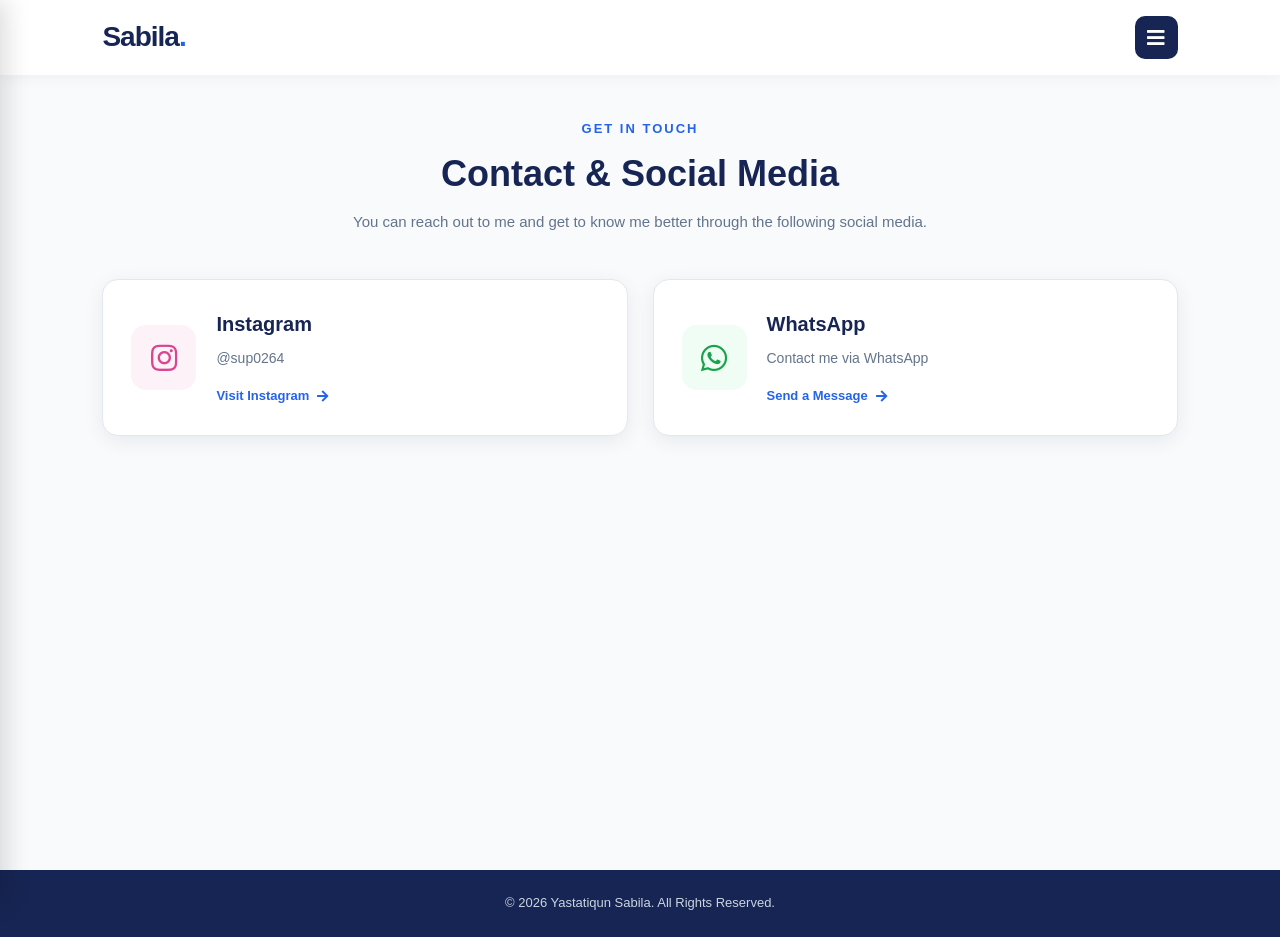
<file: konten1.html>
<!DOCTYPE html>
<html lang="en">
<head>
    <meta charset="UTF-8">
    <meta name="viewport" content="width=device-width, initial-scale=1.0">
    <title>Contact | Yastatiqun Sabila</title>
    <link rel="stylesheet" href="css projek.css">
    <link rel="stylesheet" href="https://cdnjs.cloudflare.com/ajax/libs/font-awesome/5.15.4/css/all.min.css">
</head>
<body>

<header class="header">
    <a href="index.html" class="logo">Sabila<span>.</span></a>
    <button class="btn" aria-label="Open menu">
        <i class="fas fa-bars"></i>
    </button>
</header>

<aside class="sidebar">
    <div class="sidebar-title">
        <h2>Menu</h2>
        <button class="close-btn" aria-label="Close menu">
            <i class="fas fa-times"></i>
        </button>
    </div>

    <nav>
        <a href="index.html">
            <i class="fas fa-user"></i> Home
        </a>
        <a href="hobi.html">
            <i class="fas fa-heart"></i> Hobbies
        </a>
        <a href="konten1.html" class="active">
            <i class="fas fa-envelope"></i> Contact
        </a>
    </nav>
</aside>

<div class="overlay"></div>

<main class="container">

    <section class="contact-section">

        <div class="page-heading">
            <span>GET IN TOUCH</span>
            <h1>Contact &amp; Social Media</h1>
            <p>
                You can reach out to me and get to know me better
                through the following social media.
            </p>
        </div>

        <div class="contact-grid">

            <a href="https://www.instagram.com/sup0264?igsh=MW9ld3J2dDJjeGVkNg%3D%3D"
               target="_blank" rel="noopener noreferrer" class="contact-card instagram">

                <div class="contact-icon">
                    <i class="fab fa-instagram"></i>
                </div>

                <div>
                    <h2>Instagram</h2>
                    <p>@sup0264</p>
                    <span>Visit Instagram <i class="fas fa-arrow-right"></i></span>
                </div>

            </a>

            <a href="https://wa.me/qr/XILAVFDIR4L5I1"
               target="_blank" rel="noopener noreferrer" class="contact-card whatsapp">

                <div class="contact-icon">
                    <i class="fab fa-whatsapp"></i>
                </div>

                <div>
                    <h2>WhatsApp</h2>
                    <p>Contact me via WhatsApp</p>
                    <span>Send a Message <i class="fas fa-arrow-right"></i></span>
                </div>

            </a>

        </div>

    </section>

</main>

<footer class="footer">
    <p>© 2026 Yastatiqun Sabila. All Rights Reserved.</p>
</footer>

<script src="projek.js"></script>
</body>
</html>
</file>
<file: css projek.css>
/* =========================
   GLOBAL STYLE
========================= */

* {
    margin: 0;
    padding: 0;
    box-sizing: border-box;
}

html {
    scroll-behavior: smooth;
}

body {
    font-family: 'Segoe UI', Arial, sans-serif;
    background: #f8fafc;
    color: #334155;
    line-height: 1.6;
}

a {
    text-decoration: none;
    color: inherit;
}

button {
    font: inherit;
}

/* =========================
   HEADER
========================= */

.header {
    width: 100%;
    height: 75px;
    padding: 0 8%;
    display: flex;
    justify-content: space-between;
    align-items: center;
    background: #ffffff;
    box-shadow: 0 2px 15px rgba(0,0,0,0.05);
    position: sticky;
    top: 0;
    z-index: 100;
}

.logo {
    font-size: 28px;
    font-weight: 800;
    color: #172554;
    letter-spacing: -1px;
}

.logo span {
    color: #2563eb;
}

.btn {
    width: 43px;
    height: 43px;
    border: none;
    border-radius: 10px;
    background: #172554;
    color: white;
    font-size: 20px;
    cursor: pointer;
    transition: 0.3s;
}

.btn:hover {
    background: #2563eb;
}

/* =========================
   SIDEBAR
========================= */

.sidebar {
    position: fixed;
    top: 0;
    left: -280px;
    width: 280px;
    height: 100vh;
    background: #172554;
    color: white;
    z-index: 200;
    padding: 30px 22px;
    transition: 0.35s ease;
    box-shadow: 5px 0 25px rgba(0,0,0,0.15);
}

.sidebar.show {
    left: 0;
}

.sidebar-title {
    display: flex;
    justify-content: space-between;
    align-items: center;
    margin-bottom: 40px;
}

.sidebar-title h2 {
    font-size: 24px;
}

.close-btn {
    border: none;
    background: transparent;
    color: white;
    font-size: 23px;
    cursor: pointer;
}

.sidebar nav {
    display: flex;
    flex-direction: column;
    gap: 12px;
}

.sidebar nav a {
    padding: 14px 16px;
    border-radius: 10px;
    color: #dbeafe;
    font-size: 16px;
    transition: 0.3s;
}

.sidebar nav a i {
    width: 28px;
}

.sidebar nav a:hover,
.sidebar nav a.active {
    background: #2563eb;
    color: white;
}

.overlay {
    position: fixed;
    inset: 0;
    background: rgba(15,23,42,0.5);
    z-index: 150;
    opacity: 0;
    visibility: hidden;
    transition: 0.3s;
}

.overlay.show {
    opacity: 1;
    visibility: visible;
}

/* =========================
   MAIN CONTAINER
========================= */

.container {
    max-width: 1150px;
    width: 84%;
    margin: auto;
    min-height: calc(100vh - 145px);
}

/* =========================
   PROFILE
========================= */

.profile-section {
    display: flex;
    align-items: center;
    gap: 65px;
    padding: 85px 0;
}

.profile-image {
    width: 320px;
    height: 380px;
    flex-shrink: 0;
    border-radius: 25px;
    overflow: hidden;
    box-shadow: 15px 15px 0 #dbeafe;
}

.profile-image img {
    width: 100%;
    height: 100%;
    object-fit: cover;
    object-position: center;
}

.subtitle,
.section-heading span {
    font-size: 13px;
    font-weight: 700;
    letter-spacing: 2px;
    color: #2563eb;
}

.profile-content h1 {
    font-size: 42px;
    color: #172554;
    line-height: 1.25;
    margin: 18px 0;
}

.profile-content h1 span {
    color: #2563eb;
}

.description {
    color: #64748b;
    font-size: 16px;
    max-width: 500px;
    margin-bottom: 28px;
}

.profile-buttons {
    display: flex;
    gap: 13px;
    flex-wrap: wrap;
}

.primary-btn,
.secondary-btn {
    padding: 12px 22px;
    border-radius: 9px;
    font-size: 14px;
    font-weight: 600;
    transition: 0.3s;
}

.primary-btn {
    background: #2563eb;
    color: white;
}

.primary-btn:hover {
    background: #172554;
    transform: translateY(-3px);
}

.secondary-btn {
    border: 1px solid #cbd5e1;
    color: #172554;
}

.secondary-btn:hover {
    background: #dbeafe;
}

/* =========================
   SECTION HEADING
========================= */

.section-heading {
    margin-bottom: 30px;
}

.section-heading h2 {
    color: #172554;
    font-size: 30px;
    margin-top: 7px;
}

.section-heading > p {
    color: #64748b;
    margin-top: 8px;
}

/* =========================
   BIODATA
========================= */

.about-section,
.education-section {
    padding: 55px 0;
}

.info-grid {
    display: grid;
    grid-template-columns: repeat(2, 1fr);
    gap: 18px;
}

.info-card {
    background: white;
    border: 1px solid #e2e8f0;
    border-radius: 13px;
    padding: 22px;
    display: flex;
    align-items: center;
    gap: 18px;
    transition: 0.3s;
}

.info-card:hover {
    transform: translateY(-4px);
    box-shadow: 0 8px 25px rgba(0,0,0,0.06);
}

.info-card i {
    width: 48px;
    height: 48px;
    background: #dbeafe;
    color: #2563eb;
    display: flex;
    align-items: center;
    justify-content: center;
    border-radius: 12px;
    font-size: 20px;
    flex-shrink: 0;
}

.info-card small {
    color: #94a3b8;
    font-size: 13px;
}

.info-card p {
    color: #172554;
    font-weight: 600;
    overflow-wrap: anywhere;
}

/* =========================
   EDUCATION TIMELINE
========================= */

.timeline {
    border-left: 3px solid #bfdbfe;
    margin-left: 10px;
    padding-left: 30px;
}

.timeline-item {
    position: relative;
    padding-bottom: 30px;
}

.timeline-item::before {
    content: "";
    position: absolute;
    width: 13px;
    height: 13px;
    background: #2563eb;
    border-radius: 50%;
    left: -38px;
    top: 6px;
}

.timeline-item span {
    color: #2563eb;
    font-size: 13px;
    font-weight: 700;
}

.timeline-item h3 {
    color: #172554;
    margin: 5px 0;
}

.timeline-item p {
    color: #64748b;
}

/* =========================
   KETERAMPILAN
========================= */

.cv-section {
    padding: 55px 0;
}

.skill-grid {
    display: grid;
    grid-template-columns: repeat(3, 1fr);
    gap: 18px;
}

.skill-item {
    background: white;
    border: 1px solid #e2e8f0;
    border-radius: 13px;
    padding: 22px;
    display: flex;
    flex-direction: column;
    gap: 7px;
    transition: 0.3s;
}

.skill-item:hover {
    transform: translateY(-5px);
    box-shadow: 0 8px 25px rgba(0,0,0,0.06);
}

.skill-item i {
    font-size: 27px;
    color: #2563eb;
    margin-bottom: 8px;
}

.skill-item span {
    color: #172554;
    font-weight: 700;
}

.skill-item small {
    color: #64748b;
}

/* =========================
   PELATIHAN & PENGALAMAN
   DUA KOLOM
========================= */

.resume-grid {
    display: grid;
    grid-template-columns: 1fr 1fr;
    gap: 25px;
    align-items: stretch;
}

.resume-column {
    background: #ffffff;
    border: 1px solid #e2e8f0;
    border-radius: 16px;
    padding: 25px;
    transition: 0.3s;
}

.resume-column:hover {
    box-shadow: 0 10px 25px rgba(0,0,0,0.05);
    transform: translateY(-4px);
}

.resume-heading {
    display: flex;
    align-items: center;
    gap: 12px;
    padding-bottom: 18px;
    margin-bottom: 20px;
    border-bottom: 1px solid #e2e8f0;
}

.resume-heading > i {
    width: 42px;
    height: 42px;
    background: #dbeafe;
    color: #2563eb;
    display: flex;
    align-items: center;
    justify-content: center;
    border-radius: 10px;
    font-size: 18px;
    flex-shrink: 0;
}

.resume-heading h3 {
    color: #172554;
    font-size: 19px;
}

.resume-item {
    display: flex;
    align-items: flex-start;
    gap: 15px;
    padding: 15px 0;
    border-bottom: 1px solid #f1f5f9;
}

.resume-item:last-child {
    border-bottom: none;
    padding-bottom: 0;
}

.resume-icon {
    width: 38px;
    height: 38px;
    flex-shrink: 0;
    display: flex;
    justify-content: center;
    align-items: center;
    background: #eff6ff;
    color: #2563eb;
    border-radius: 9px;
    font-size: 16px;
}

.resume-content {
    flex: 1;
}

.resume-content h4 {
    color: #172554;
    font-size: 15px;
    margin-bottom: 5px;
}

.resume-content p {
    color: #64748b;
    font-size: 13px;
    line-height: 1.6;
}

/* =========================
   PROJECT CARDS
========================= */

.project-grid {
    display: grid;
    grid-template-columns: repeat(3, 1fr);
    gap: 20px;
}

.project-card {
    background: white;
    padding: 25px;
    border-radius: 15px;
    border: 1px solid #e2e8f0;
    transition: 0.3s;
    display: flex;
    flex-direction: column;
    align-items: flex-start;
}

.project-card:hover {
    transform: translateY(-6px);
    box-shadow: 0 12px 25px rgba(0,0,0,0.07);
}

.project-icon {
    width: 55px;
    height: 55px;
    background: #dbeafe;
    color: #2563eb;
    display: flex;
    justify-content: center;
    align-items: center;
    border-radius: 13px;
    font-size: 23px;
    margin-bottom: 18px;
}

.project-category {
    display: inline-block;
    color: #2563eb;
    background: #dbeafe;
    padding: 5px 10px;
    border-radius: 5px;
    font-size: 10px;
    font-weight: 700;
    letter-spacing: 1px;
    margin-bottom: 12px;
}

.project-card h3 {
    color: #172554;
    font-size: 17px;
    margin-bottom: 8px;
}

.project-card p {
    color: #64748b;
    font-size: 14px;
    line-height: 1.7;
}

.project-link {
    display: inline-flex;
    align-items: center;
    justify-content: center;
    gap: 9px;
    margin-top: 18px;
    padding: 10px 15px;
    background: #172554;
    color: white;
    border-radius: 8px;
    font-size: 12px;
    font-weight: 600;
    transition: 0.3s;
}

.project-link:hover {
    background: #2563eb;
    transform: translateY(-3px);
}

.project-link i {
    font-size: 15px;
}

/* =========================
   MOTTO HIDUP
========================= */

.motto-section {
    background: #172554;
    color: white;
    padding: 45px 25px;
    text-align: center;
    border-radius: 18px;
    margin: 50px 0 70px;
}

.motto-section > i {
    color: #60a5fa;
    font-size: 35px;
    margin-bottom: 15px;
}

.motto-section h2 {
    font-size: 24px;
    margin-bottom: 12px;
}

.motto-section p {
    color: #dbeafe;
    font-size: 17px;
    font-style: italic;
}

/* =========================
   FOOTER
========================= */

.footer {
    background: #172554;
    color: #cbd5e1;
    text-align: center;
    padding: 23px 15px;
    font-size: 13px;
}

/* =========================
   RESPONSIVE TABLET
========================= */

@media (max-width: 900px) {

    .container {
        width: 88%;
    }

    .profile-section {
        gap: 35px;
    }

    .profile-image {
        width: 260px;
        height: 320px;
    }

    .profile-content h1 {
        font-size: 34px;
    }

    .project-grid {
        grid-template-columns: repeat(2, 1fr);
    }

}

/* =========================
   RESPONSIVE MOBILE
========================= */

@media (max-width: 768px) {

    .header {
        padding: 0 6%;
    }

    .container {
        width: 88%;
    }

    .profile-section {
        flex-direction: column;
        text-align: center;
        padding: 55px 0;
        gap: 35px;
    }

    .profile-image {
        width: 230px;
        height: 270px;
    }

    .profile-content h1 {
        font-size: 32px;
    }

    .description {
        margin-left: auto;
        margin-right: auto;
    }

    .profile-buttons {
        justify-content: center;
    }

    .info-grid {
        grid-template-columns: 1fr;
    }

    .skill-grid {
        grid-template-columns: repeat(2, 1fr);
    }

    .resume-grid {
        grid-template-columns: 1fr;
        gap: 20px;
    }

    .resume-column {
        padding: 20px;
    }

    .project-grid {
        grid-template-columns: 1fr;
    }

    .section-heading h2 {
        font-size: 26px;
    }

}

/* =========================
   RESPONSIVE HP KECIL
========================= */

@media (max-width: 420px) {

    .profile-content h1 {
        font-size: 27px;
    }

    .profile-image {
        width: 200px;
        height: 240px;
    }

    .skill-grid {
        grid-template-columns: 1fr;
    }

    .resume-heading h3 {
        font-size: 17px;
    }

    .motto-section p {
        font-size: 15px;
    }

    .project-link {
        font-size: 11px;
    }

}


/* =====================================
   HEADING HALAMAN HOBI & KONTAK
===================================== */

.page-heading {
    text-align: center;
    max-width: 700px;
    margin: 40px auto 45px;
}

.page-heading > span {
    display: inline-block;
    color: #2563eb;
    font-size: 13px;
    font-weight: 700;
    letter-spacing: 2px;
    margin-bottom: 12px;
}

.page-heading h1 {
    color: #172554;
    font-size: 36px;
    line-height: 1.2;
    margin-bottom: 14px;
}

.page-heading p {
    color: #64748b;
    font-size: 15px;
    line-height: 1.7;
}

/* =====================================
   HALAMAN HOBI
===================================== */

.hobby-grid {
    display: grid;
    grid-template-columns: repeat(2, minmax(0, 1fr));
    gap: 25px;
    margin-bottom: 50px;
}

.hobby-card {
    display: flex;
    flex-direction: column;
    min-width: 0;
    overflow: hidden;
    background: #ffffff;
    border: 1px solid #e2e8f0;
    border-radius: 16px;
    box-shadow: 0 5px 20px rgba(15, 23, 42, 0.07);
    transition: transform 0.25s ease, box-shadow 0.25s ease;
}

.hobby-card:hover {
    transform: translateY(-6px);
    box-shadow: 0 12px 28px rgba(15, 23, 42, 0.13);
}

.hobby-card > img {
    display: block;
    width: 100%;
    height: 230px;
    object-fit: cover;
}

.hobby-content {
    display: flex;
    flex-direction: column;
    align-items: flex-start;
    flex: 1;
    padding: 22px;
}

.hobby-content > span {
    color: #2563eb;
    font-size: 13px;
    font-weight: 700;
    margin-bottom: 10px;
}

.hobby-content h2 {
    color: #172554;
    font-size: 21px;
    line-height: 1.3;
    margin-bottom: 10px;
}

.hobby-content p {
    color: #64748b;
    font-size: 14px;
    line-height: 1.7;
    margin-bottom: 18px;
}

.card-link {
    display: inline-flex;
    align-items: center;
    gap: 8px;
    margin-top: auto;
    color: #2563eb;
    font-size: 14px;
    font-weight: 600;
}

/* =====================================
   HALAMAN KONTAK
===================================== */

.contact-grid {
    display: grid;
    grid-template-columns: repeat(2, minmax(0, 1fr));
    gap: 25px;
    margin-bottom: 60px;
}

.contact-card {
    display: flex;
    align-items: center;
    gap: 20px;
    min-width: 0;
    padding: 28px;
    background: #ffffff;
    border: 1px solid #e2e8f0;
    border-radius: 16px;
    box-shadow: 0 5px 20px rgba(15, 23, 42, 0.07);
    transition: transform 0.25s ease, box-shadow 0.25s ease;
}

.contact-card:hover {
    transform: translateY(-5px);
    box-shadow: 0 12px 28px rgba(15, 23, 42, 0.12);
}

.contact-icon {
    display: flex;
    align-items: center;
    justify-content: center;
    flex: 0 0 65px;
    width: 65px;
    height: 65px;
    border-radius: 15px;
    background: #eff6ff;
    color: #2563eb;
    font-size: 30px;
}

.contact-card.instagram .contact-icon {
    color: #d9468f;
    background: #fdf2f8;
}

.contact-card.whatsapp .contact-icon {
    color: #16a34a;
    background: #f0fdf4;
}

.contact-card h2 {
    color: #172554;
    font-size: 20px;
    margin-bottom: 7px;
}

.contact-card p {
    color: #64748b;
    font-size: 14px;
    line-height: 1.6;
    margin-bottom: 12px;
    overflow-wrap: anywhere;
}

.contact-card > div:last-child > span {
    display: inline-flex;
    align-items: center;
    gap: 8px;
    color: #2563eb;
    font-size: 13px;
    font-weight: 600;
}

/* =====================================
   TUGAS / DOKUMEN (GOOGLE DRIVE)
===================================== */

.drive-grid {
    display: grid;
    grid-template-columns: repeat(2, minmax(0, 1fr));
    gap: 20px;
}

.drive-card {
    display: flex;
    flex-direction: column;
    justify-content: space-between;
    gap: 24px;
    min-height: 280px;
    padding: 25px;
    background: #ffffff;
    border: 1px solid #e2e8f0;
    border-radius: 15px;
    transition: 0.3s;
}

.drive-card:hover {
    transform: translateY(-6px);
    box-shadow: 0 12px 25px rgba(0, 0, 0, 0.07);
}

.drive-text small {
    display: inline-block;
    color: #2563eb;
    background: #dbeafe;
    padding: 5px 10px;
    border-radius: 5px;
    font-size: 11px;
    font-weight: 700;
    letter-spacing: 0.5px;
    margin-bottom: 14px;
}

.drive-text h3 {
    color: #172554;
    font-size: 20px;
    line-height: 1.3;
    margin-bottom: 10px;
}

.drive-text p {
    color: #64748b;
    font-size: 14px;
    line-height: 1.7;
}

.drive-btn {
    align-self: flex-start;
    padding: 10px 20px;
    background: #172554;
    color: #ffffff;
    font-size: 13px;
    font-weight: 600;
    border-radius: 8px;
    transition: 0.3s;
}

.drive-btn:hover {
    background: #2563eb;
    transform: translateY(-3px);
}

/* =====================================
   RESPONSIVE HALAMAN HOBI, KONTAK, DRIVE
===================================== */

@media (max-width: 768px) {
    .page-heading {
        margin: 30px auto 35px;
        padding: 0 10px;
    }

    .page-heading h1 {
        font-size: 29px;
    }

    .hobby-grid,
    .contact-grid,
    .drive-grid {
        grid-template-columns: 1fr;
        gap: 20px;
    }

    .hobby-card > img {
        height: 220px;
    }

    .contact-card {
        padding: 22px;
    }

    .drive-card {
        min-height: auto;
    }
}

@media (max-width: 420px) {
    .page-heading h1 {
        font-size: 25px;
    }

    .hobby-content {
        padding: 18px;
    }

    .contact-card {
        gap: 14px;
        padding: 18px;
    }

    .contact-icon {
        flex-basis: 55px;
        width: 55px;
        height: 55px;
        font-size: 25px;
    }
}
</file>
